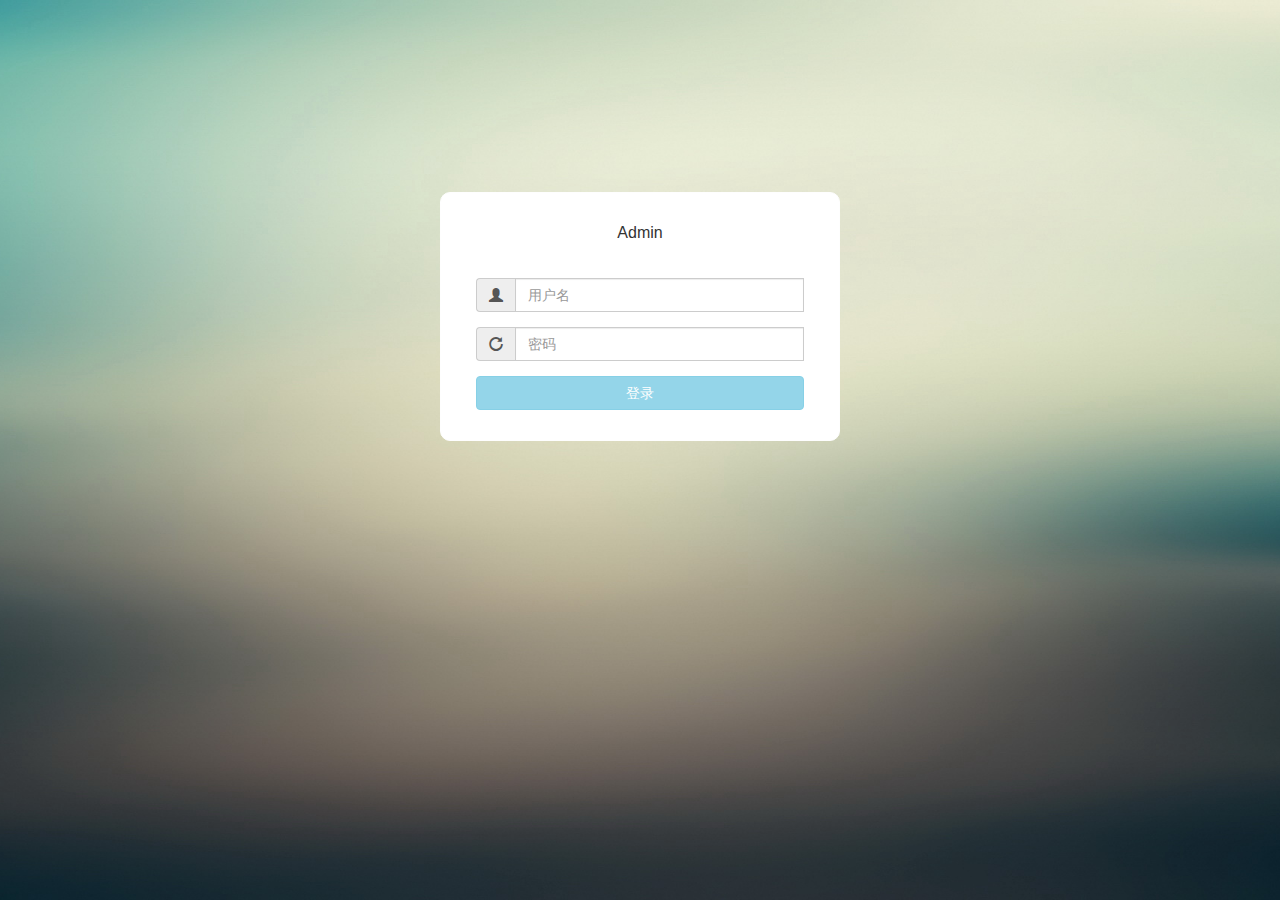
<file: index.html>
<!Doctype html>
<html lang="en" ng-app="routerApp">

<head>
    <meta charset="utf-8">
    <title>Admin</title>
    <link rel="stylesheet" href="framework/bootstrap-3.0.0/css/bootstrap.min.css">
    <link rel="stylesheet" href="framework/ng-grid-2.0.12/ng-grid.css">
    <link rel="stylesheet" href="framework/ui-bootstrap-csp.css">
    <script src="framework/jquery-1.9.1.js"></script>
    <script src="framework/angular-1.5.9/angular.js"></script>
    <script src="framework/angular-1.5.9/angular-animate.min.js"></script>
    <script src="framework/angular-1.5.9/angular-sanitize.js"></script>
    <script src="framework/angular-ui-router.js"></script>
    <script src="framework/ui-bootstrap-tpls.js"></script>
    <script src="framework/ng-grid-2.0.12/ng-grid.debug.js"></script>
    <link rel="stylesheet" href="css/main.css">
    <script src="js/app.js"></script>
    <script src="js/controllers.js"></script>
</head>

<body>
    <div ui-view ></div>
</body>
</html>
</file>
<file: framework/ng-grid-2.0.12/ng-grid.css>
.ngGrid {
  background-color: #fdfdfd;
}
.ngGrid input[type="checkbox"] {
  margin: 0;
  padding: 0;
}
.ngGrid input {
  vertical-align: top;
}
.ngGrid.unselectable {
  -moz-user-select: none;
  -khtml-user-select: none;
  -webkit-user-select: none;
  -o-user-select: none;
  user-select: none;
}
.ngViewport {
  overflow: auto;
  min-height: 20px;
}
.ngViewport:focus {
  outline: none;
}
.ngCanvas {
  position: relative;
}
.ngVerticalBar {
  position: absolute;
  right: 0;
  width: 0;
}
.ngVerticalBarVisible {
  width: 1px;
  background-color: #d4d4d4;
}
#testDataLength {
  position: absolute;
  top: 0;
  right: 0;
  z-index: -100000;
}
.ngHeaderContainer {
  position: relative;
  overflow: hidden;
  font-weight: bold;
  background-color: inherit;
}
.ngHeaderCell {
  position: absolute;
  top: 0;
  bottom: 0;
  background-color: inherit;
}
.ngHeaderCell.pinned {
  z-index: 1;
}
.ngHeaderSortColumn {
  position: absolute;
  overflow: hidden;
}
.ngTopPanel {
  position: relative;
  z-index: 1;
  background-color: #eaeaea;
  border-bottom: 1px solid #d4d4d4;
}
.ngSortButtonDown {
  position: absolute;
  top: 3px;
  left: 0;
  right: 0;
  margin-left: auto;
  margin-right: auto;
  border-color: gray transparent;
  border-style: solid;
  border-width: 0 5px 5px 5px;
  height: 0;
  width: 0;
}
.ngNoSort {
  cursor: default;
}
.ngHeaderButton {
  position: absolute;
  right: 2px;
  top: 8px;
  -moz-border-radius: 50%;
  -webkit-border-radius: 50%;
  border-radius: 50%;
  width: 14px;
  height: 14px;
  z-index: 1;
  background-color: #9fbbb4;
  cursor: pointer;
}
.ngSortButtonUp {
  position: absolute;
  top: 3px;
  left: 0;
  right: 0;
  margin-left: auto;
  margin-right: auto;
  border-color: gray transparent;
  border-style: solid;
  border-width: 5px 5px 0 5px;
  height: 0;
  width: 0;
}
.ngHeaderScroller {
  position: absolute;
  background-color: inherit;
}
.ngSortPriority {
  position: absolute;
  top: -5px;
  left: 1px;
  font-size: 6pt;
  font-weight: bold;
}
.ngHeaderGrip {
  cursor: col-resize;
  width: 10px;
  right: -5px;
  top: 0;
  height: 100%;
  position: absolute;
  background-color: transparent;
}
.ngHeaderText {
  padding: 5px;
  -moz-box-sizing: border-box;
  -webkit-box-sizing: border-box;
  box-sizing: border-box;
  white-space: nowrap;
  -ms-text-overflow: ellipsis;
  -o-text-overflow: ellipsis;
  text-overflow: ellipsis;
  overflow: hidden;
}
.ngHeaderButtonArrow {
  position: absolute;
  top: 4px;
  left: 3px;
  width: 0;
  height: 0;
  border-style: solid;
  border-width: 6.5px 4.5px 0 4.5px;
  border-color: #4d4d4d transparent transparent transparent;
}
.ngPinnedIcon {
  background-image: url([data-uri]);
  background-repeat: no-repeat;
  position: absolute;
  right: 5px;
  top: 5px;
  height: 10px;
  width: 10px;
}
.ngUnPinnedIcon {
  background-image: url([data-uri]);
  background-repeat: no-repeat;
  position: absolute;
  height: 10px;
  width: 10px;
  right: 5px;
  top: 5px;
}
.ngColMenu {
  right: 2px;
  padding: 5px;
  top: 25px;
  -moz-border-radius: 3px;
  -webkit-border-radius: 3px;
  border-radius: 3px;
  background-color: #bdd0cb;
  position: absolute;
  border: 2px solid #d4d4d4;
  z-index: 1;
}
.ngColListCheckbox {
  position: relative;
  right: 3px;
  top: 4px;
}
.ngColList {
  list-style-type: none;
  margin-top: 2px;
  margin-left: 8px;
}
.ngColListItem {
  white-space: nowrap;
}
.ngMenuText {
  position: relative;
  top: 2px;
  left: 2px;
}
.ngGroupPanel {
  background-color: #eaeaea;
  overflow: hidden;
  border-bottom: 1px solid #d4d4d4;
}
.ngGroupPanelDescription {
  margin-top: 5px;
  margin-left: 5px;
}
.ngGroupList {
  list-style-type: none;
  margin: 0;
  padding: 0;
}
.ngAggHeader {
  position: absolute;
  border: none;
}
.ngGroupElement {
  float: left;
  height: 100%;
  width: 100%;
}
.ngGroupIcon {
  background-image: url([data-uri]);
  background-repeat: no-repeat;
  height: 15px;
  width: 15px;
  position: absolute;
  right: -2px;
  top: 2px;
}
.ngGroupedByIcon {
  background-image: url([data-uri]);
  background-repeat: no-repeat;
  height: 15px;
  width: 15px;
  position: absolute;
  right: -2px;
  top: 2px;
}
.ngGroupName {
  background-color: #fdfdfd;
  border: 1px solid #d4d4d4;
  padding: 3px 10px;
  float: left;
  margin-left: 0;
  margin-top: 2px;
  -moz-border-radius: 3px;
  -webkit-border-radius: 3px;
  border-radius: 3px;
  font-weight: bold;
}
.ngGroupArrow {
  width: 0;
  height: 0;
  border-top: 6px solid transparent;
  border-bottom: 6px solid transparent;
  border-left: 6px solid black;
  margin-top: 10px;
  margin-left: 5px;
  margin-right: 5px;
  float: right;
}
.ngGroupingNumber {
  position: absolute;
  right: -10px;
  top: -2px;
}
.ngAggArrowCollapsed {
  position: absolute;
  left: 8px;
  bottom: 10px;
  width: 0;
  height: 0;
  border-style: solid;
  border-width: 5px 0 5px 8.7px;
  border-color: transparent transparent transparent #000000;
}
.ngGroupItem {
  float: left;
}
.ngGroupItem:first-child {
  margin-left: 2px;
}
.ngRemoveGroup {
  width: 5px;
  -moz-opacity: 0.4;
  opacity: 0.4;
  margin-top: -1px;
  margin-left: 5px;
}
.ngRemoveGroup:hover {
  color: black;
  text-decoration: none;
  cursor: pointer;
  -moz-opacity: 0.7;
  opacity: 0.7;
}
.ngAggArrowExpanded {
  position: absolute;
  left: 8px;
  bottom: 10px;
  width: 0;
  height: 0;
  border-style: solid;
  border-width: 0 0 9px 9px;
  border-color: transparent transparent #000000 transparent;
}
.ngAggregate {
  position: absolute;
  background-color: #c9dde1;
  border-bottom: 1px solid beige;
  overflow: hidden;
  top: 0;
  bottom: 0;
  right: -1px;
  left: 0;
}
.ngAggregateText {
  position: absolute;
  left: 27px;
  top: 5px;
  line-height: 20px;
  white-space: nowrap;
}
.ngRow {
  position: absolute;
  border-bottom: 1px solid #d4d4d4;
}
.ngRow.odd {
  background-color: #fdfdfd;
}
.ngRow.even {
  background-color: #f3f3f3;
}
.ngRow.selected {
  background-color: #c9dde1;
}
.ngCell {
  overflow: hidden;
  position: absolute;
  top: 0;
  bottom: 0;
  background-color: inherit;
}
.ngCell.pinned {
  z-index: 1;
}
.ngCellText {
  padding: 5px;
  -moz-box-sizing: border-box;
  -webkit-box-sizing: border-box;
  box-sizing: border-box;
  white-space: nowrap;
  -ms-text-overflow: ellipsis;
  -o-text-overflow: ellipsis;
  text-overflow: ellipsis;
  overflow: hidden;
}
.ngSelectionCell {
  margin-top: 9px;
  margin-left: 6px;
}
.ngSelectionHeader {
  position: absolute;
  top: 11px;
  left: 6px;
}
.ngCellElement:focus {
  outline: 0;
  background-color: #b3c4c7;
}
.ngRow.canSelect {
  cursor: pointer;
}
.ngSelectionCheckbox {
  margin-top: 9px;
  margin-left: 6px;
}
.ngFooterPanel {
  background-color: #eaeaea;
  padding: 0;
  border-top: 1px solid #d4d4d4;
  position: relative;
}
.nglabel {
  display: block;
  float: left;
  font-weight: bold;
  padding-right: 5px;
}
.ngTotalSelectContainer {
  float: left;
  margin: 5px;
  margin-top: 7px;
}
.ngFooterSelectedItems {
  padding: 2px;
}
.ngFooterTotalItems.ngnoMultiSelect {
  padding: 0 !important;
}
.ngGridMaxPagesNumber {
  vertical-align: middle;
}
.ngPagerFirstBar {
  width: 10px;
  border-left: 2px solid #4d4d4d;
  margin-top: -6px;
  height: 12px;
  margin-left: -3px;
}
.ngPagerButton {
  height: 25px;
  min-width: 26px;
}
.ngPagerFirstTriangle {
  width: 0;
  height: 0;
  border-style: solid;
  border-width: 5px 8.7px 5px 0;
  border-color: transparent #4d4d4d transparent transparent;
  margin-left: 2px;
}
.ngPagerNextTriangle {
  margin-left: 1px;
}
.ngPagerPrevTriangle {
  margin-left: 0;
}
.ngPagerLastTriangle {
  width: 0;
  height: 0;
  border-style: solid;
  border-width: 5px 0 5px 8.7px;
  border-color: transparent transparent transparent #4d4d4d;
  margin-left: -1px;
}
.ngPagerLastBar {
  width: 10px;
  border-left: 2px solid #4d4d4d;
  margin-top: -6px;
  height: 12px;
  margin-left: 1px;
}
.ngFooterTotalItems {
  padding: 2px;
}
</file>
<file: css/main.css>
.nav, .pagination, .carousel, .panel-title a {
    cursor: pointer;
}
.gridStyle {
    border: 1px solid rgb(212, 212, 212);
    height: 300px;
    text-align:center;
}
.ngGridMaxPagesNumber {
    display: inline-block;
    height: 24px;
    vertical-align: top;
    font-size:16px;
}
html,body{
    background: #eee
}
.bai{
    background: #fff;
    padding:15px;
}
/**登陆**/
.login-container{
    position:absolute;
    top:0;
    left:0;
    right:0;
    z-index:1;
    overflow:hidden;
    min-height:100%;
    background:url("../image/1.jpg") no-repeat center center fixed;
    -webkit-background-size:cover;
    -moz-background-size: cover;
    background-size:cover;
}
.box-container{
    width: 400px;
    margin: 15% auto;
    background:#fff;
    border: 1px solid #fefefe;
    border-radius: 10px;
    padding: 15px 35px 15px 35px;
}
.box-title{
    overflow: hidden;
    margin:0 0 20px auto;
    position: relative;
    height: 50px;
}
.login-title{
    padding:0;
    margin:0;
    line-height:50px;
    font-size:16px;
}
.input{
    padding:6px 12px !important;
}

/***首页**/
.colorred{
    background: #dd2200 !important;
}
#leftnav .nav li a{
    color:#fefefe;
}
#leftnav .nav>li>a:hover, #leftnav .nav>li>a:focus,.coloractive{
    background: #f3f3f3!important;
    color:#333 !important;
}
#leftnav{
   background:#fff!important; 
   border:0 none!important;
}
.page-mian{
    margin-top:61px;
} 
.rigt{
    margin-right: 15px;
} 
@media (max-width: 768px) {
    .maright{
        display: none!important
    }    
}
@media (min-width: 768px) {
    .maright{
        margin-right:20px!important;
    }
    #leftnav{
        background:#272c35!important;
        width:220px;
        position: fixed;
        z-index: 1;  
        min-height: 100%;
        bottom: 0;
        top:51px;
        left:0;     
    }
    body,html{
        min-height:100%;
    }
    .listbg li a{
        padding-left:25px;
    }
    .page_mian{
        margin-left:220px;
    }
}
.container {
    width: auto !important;
}
</file>
